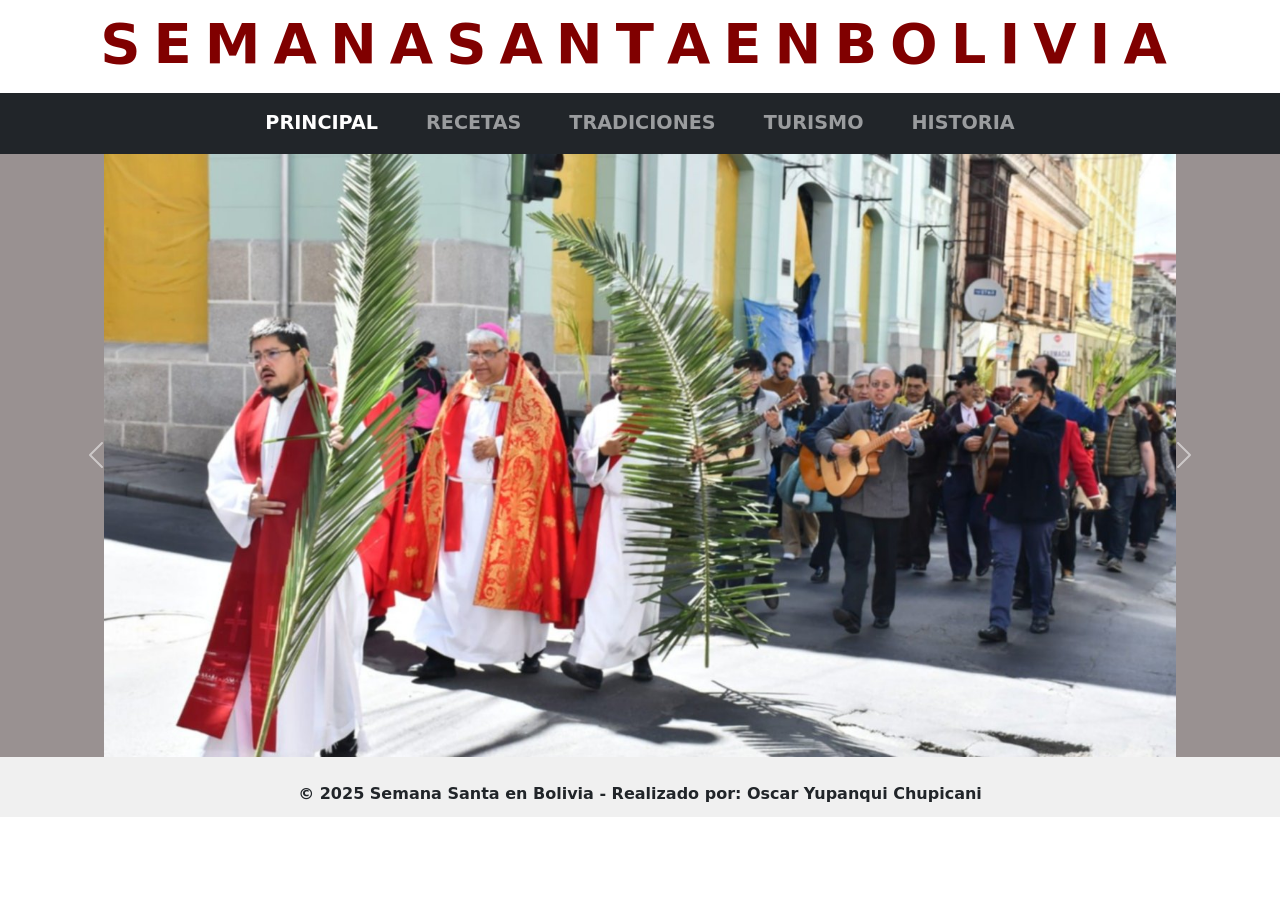
<file: index.html>
<!DOCTYPE html>
<html lang="es">
<head>
  <meta charset="UTF-8" />
  <meta name="viewport" content="width=device-width, initial-scale=1" />
  <title>Semana Santa en Bolivia</title>
  <!-- Bootstrap CSS -->
  <link rel="stylesheet" href="css/bootstrap.min.css" />
  <link rel="stylesheet" href="estilos/estilos.css">
  <!-- Estilos personalizados -->
</head>
<body>
  <!-- Título animado -->
  <div class="container">
    <h1 class="animated-title" id="titulo"></h1>
  </div>

  <nav class="navbar navbar-expand-md navbar-dark bg-dark mt-3">
    <div class="container-fluid justify-content-center">
      <ul class="navbar-nav">
        <li class="nav-item">
          <a class="nav-link active mx-3" href="index.html">PRINCIPAL</a>
        </li>
        <li class="nav-item">
          <a class="nav-link mx-3" href="pag/recetas.html">RECETAS</a>
        </li>
        <li class="nav-item">
          <a class="nav-link mx-3" href="pag/tradiciones.html">TRADICIONES</a>
        </li>
        <li class="nav-item">
          <a class="nav-link mx-3" href="pag/turismo.html">TURISMO</a>
        </li>
        <li class="nav-item">
          <a class="nav-link mx-3" href="pag/historia.html">HISTORIA</a>
        </li>
      </ul>
    </div>
  </nav>

  
  <!-- Carrusel de imágenes -->
  <div id="carouselSemanaSanta" class="carousel slide" data-bs-ride="carousel">
    <div class="carousel-inner">

      <div class="carousel-item active">
        <img src="img/img1.jpg" class="d-block w-100" alt="Imagen 1">
        <div class="carousel-caption d-none d-md-block">
          <h5 class="marca-de-agua"></h5>
        </div>
      </div>

      <div class="carousel-item">
        <img src="img/img2.jpg" class="d-block w-100" alt="Imagen 2">
        <div class="carousel-caption d-none d-md-block">
          <h5 class="marca-de-agua"></h5>
        </div>
      </div>

      <div class="carousel-item">
        <img src="img/img3.PNG" class="d-block w-100" alt="Imagen 3">
        <div class="carousel-caption d-none d-md-block">
          <h5 class="marca-de-agua"></h5>
        </div>
      </div>

      <div class="carousel-item">
        <img src="img/img4.png" class="d-block w-100" alt="Imagen 3">
        <div class="carousel-caption d-none d-md-block">
          <h5 class="marca-de-agua"></h5>
        </div>
      </div>

      <div class="carousel-item">
        <img src="img/img5.jpg" class="d-block w-100" alt="Imagen 3">
        <div class="carousel-caption d-none d-md-block">
          <h5 class="marca-de-agua"></h5>
        </div>
      </div>

      <div class="carousel-item">
        <img src="img/img6.jpg" class="d-block w-100" alt="Imagen 3">
        <div class="carousel-caption d-none d-md-block">
          <h5 class="marca-de-agua"></h5>
        </div>
      </div>

    </div>

    <button class="carousel-control-prev" type="button" data-bs-target="#carouselSemanaSanta" data-bs-slide="prev">
      <span class="carousel-control-prev-icon"></span>
    </button>
    <button class="carousel-control-next" type="button" data-bs-target="#carouselSemanaSanta" data-bs-slide="next">
      <span class="carousel-control-next-icon"></span>
    </button>
  </div>

  <!-- Pie de página -->
  <footer>
    © 2025 Semana Santa en Bolivia - Realizado por: Oscar Yupanqui Chupicani
  </footer>

  <!-- Bootstrap JS -->
  <script src="js/bootstrap.bundle.min.js"></script>

  <!-- Animación del título -->
  <script>
    const texto = "SEMANA SANTA EN BOLIVIA";
    const contenedor = document.getElementById("titulo");
  
    texto.split("").forEach((letra, index) => {
      const span = document.createElement("span");
      span.textContent = letra;
      span.style.animation = "fadeIn 0.5s forwards";
      span.style.animationDelay = `${index * 0.1}s`;
      contenedor.appendChild(span);
    });
  </script>
</body>
</html>
</file>
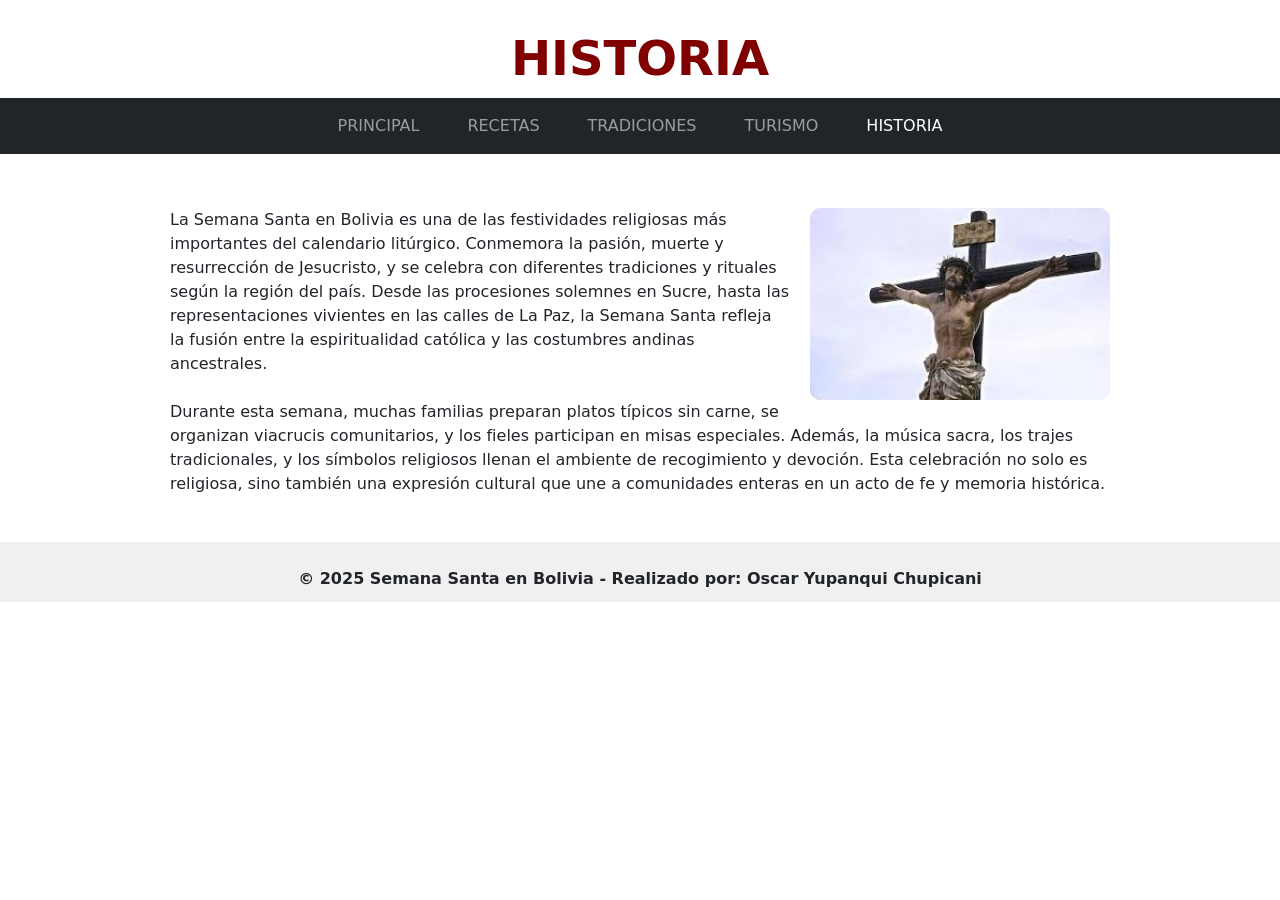
<file: pag/historia.html>
<!DOCTYPE html>
<html lang="es">
<head>
  <meta charset="UTF-8">
  <meta name="viewport" content="width=device-width, initial-scale=1.0">
  <title>HISTORIA</title>
  <link href="../css/bootstrap.min.css" rel="stylesheet">
  <script src="../js/bootstrap.bundle.min.js"></script>
  <link rel="stylesheet" href="../estilos/historia.css">

  <style>
    
    
   
  </style>
</head>
<body>

   <!-- Título -->
   <h1 class="titulo-recetas">HISTORIA</h1>

   <!-- Navegador -->
   <nav class="navbar navbar-expand-md navbar-dark bg-dark mb-4">
     <div class="container-fluid justify-content-center">
       <ul class="navbar-nav">
         <li class="nav-item">
             <a class="nav-link mx-3" href="../index.html">PRINCIPAL</a>
         </li>
         <li class="nav-item">
           <a class="nav-link  mx-3" href="../pag/recetas.html">RECETAS</a>
         </li>
         <li class="nav-item">
           <a class="nav-link mx-3" href="../pag/tradiciones.html">TRADICIONES</a>
         </li>
         <li class="nav-item">
           <a class="nav-link mx-3" href="../pag/turismo.html">TURISMO</a>
         </li>
         <li class="nav-item">
           <a class="nav-link active mx-3" href="../pag/historia.html">HISTORIA</a>
         </li>
       </ul>
     </div>
   </nav>

  <div class="historia-contenido">
    <img src="../img/cristo.jpeg" alt="Imagen Historia" class="historia-img">
    <p>
      La Semana Santa en Bolivia es una de las festividades religiosas más importantes del calendario litúrgico. Conmemora la pasión, muerte y resurrección de Jesucristo, y se celebra con diferentes tradiciones y rituales según la región del país. Desde las procesiones solemnes en Sucre, hasta las representaciones vivientes en las calles de La Paz, la Semana Santa refleja la fusión entre la espiritualidad católica y las costumbres andinas ancestrales. <br><br>
      Durante esta semana, muchas familias preparan platos típicos sin carne, se organizan viacrucis comunitarios, y los fieles participan en misas especiales. Además, la música sacra, los trajes tradicionales, y los símbolos religiosos llenan el ambiente de recogimiento y devoción. Esta celebración no solo es religiosa, sino también una expresión cultural que une a comunidades enteras en un acto de fe y memoria histórica.
    </p>
  </div>

   <!-- Pie de página -->
   <footer>
    © 2025 Semana Santa en Bolivia - Realizado por: Oscar Yupanqui Chupicani
  </footer>

  
</body>
</html>
</file>
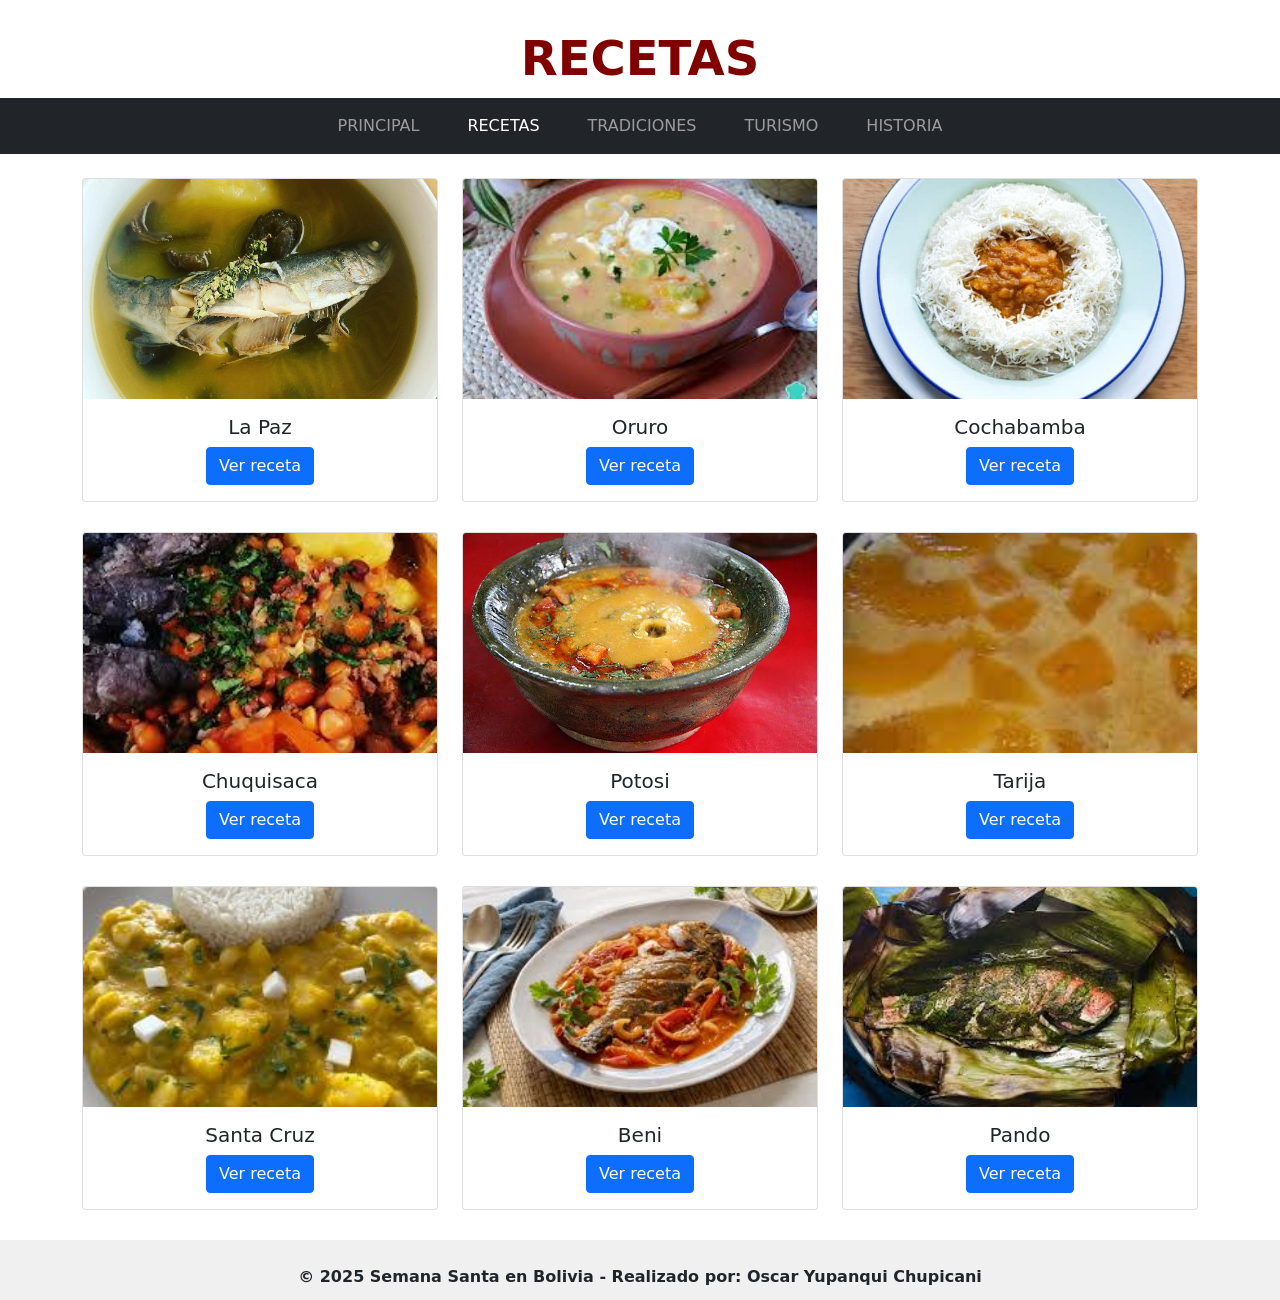
<file: pag/recetas.html>
<!DOCTYPE html>
<html lang="es">
<head>
  <meta charset="UTF-8">
  <meta name="viewport" content="width=device-width, initial-scale=1">
  <title>RECETAS</title>
  <link href="../css/bootstrap.min.css" rel="stylesheet">
  <script src="../js/bootstrap.bundle.min.js"></script>
  <link rel="stylesheet" href="../estilos/receta.css">

</head>
<body>

  <!-- Título -->
  <h1 class="titulo-recetas">RECETAS</h1>

  <!-- Navegador -->
  <nav class="navbar navbar-expand-md navbar-dark bg-dark mb-4">
    <div class="container-fluid justify-content-center">
      <ul class="navbar-nav">
        <li class="nav-item">
            <a class="nav-link mx-3" href="../index.html">PRINCIPAL</a>
        </li>
        <li class="nav-item">
          <a class="nav-link active mx-3" href="../pag/recetas.html">RECETAS</a>
        </li>
        <li class="nav-item">
          <a class="nav-link mx-3" href="../pag/tradiciones.html">TRADICIONES</a>
        </li>
        <li class="nav-item">
          <a class="nav-link mx-3" href="../pag/turismo.html">TURISMO</a>
        </li>
        <li class="nav-item">
          <a class="nav-link mx-3" href="../pag/historia.html">HISTORIA</a>
        </li>
      </ul>
    </div>
  </nav>

  <!-- Cards -->
  <div class="container">
    <div class="row">
      <!-- Card 1 -->
      <div class="col-md-4">
        <div class="card">
          <img src="../img/rec1.jpg" class="card-img-top" alt="Receta 1">
          <div class="card-body text-center">
            <h5 class="card-title">La Paz</h5>
            <button class="btn btn-primary" data-bs-toggle="modal" data-bs-target="#modal1">Ver receta</button>
          </div>
        </div>
      </div>

      <!-- Card 2 -->
      <div class="col-md-4">
        <div class="card">
          <img src="../img/chupe de quinua.jpg" class="card-img-top" alt="Receta 2">
          <div class="card-body text-center">
            <h5 class="card-title">Oruro</h5>
            <button class="btn btn-primary" data-bs-toggle="modal" data-bs-target="#modal2">Ver receta</button>
          </div>
        </div>
      </div>

      <!-- Card 3 -->
      <div class="col-md-4">
        <div class="card">
          <img src="../img/pesque de quinua.jpg" class="card-img-top" alt="Receta 3">
          <div class="card-body text-center">
            <h5 class="card-title">Cochabamba</h5>
            <button class="btn btn-primary" data-bs-toggle="modal" data-bs-target="#modal3">Ver receta</button>
          </div>
        </div>
      </div>

      <!-- Card 4 -->
      <div class="col-md-4">
        <div class="card">
          <img src="../img/aji de arverja.jpg" class="card-img-top" alt="Receta 3">
          <div class="card-body text-center">
            <h5 class="card-title">Chuquisaca</h5>
            <button class="btn btn-primary" data-bs-toggle="modal" data-bs-target="#modal4">Ver receta</button>
          </div>
        </div>
      </div>

      <!-- Card 5 -->
      <div class="col-md-4">
        <div class="card">
          <img src="../img/calapurka con trucha.jpg" class="card-img-top" alt="Receta 3">
          <div class="card-body text-center">
            <h5 class="card-title">Potosi</h5>
            <button class="btn btn-primary" data-bs-toggle="modal" data-bs-target="#modal5">Ver receta</button>
          </div>
        </div>
      </div>

      <!-- Card 6 -->
      <div class="col-md-4">
        <div class="card">
          <img src="../img/acnhi de durznos.jpg" class="card-img-top" alt="Receta 3">
          <div class="card-body text-center">
            <h5 class="card-title">Tarija</h5>
            <button class="btn btn-primary" data-bs-toggle="modal" data-bs-target="#modal6">Ver receta</button>
          </div>
        </div>
      </div>

      <!-- Card 7 -->
      <div class="col-md-4">
        <div class="card">
          <img src="../img/locro de zapallo.jpg" class="card-img-top" alt="Receta 3">
          <div class="card-body text-center">
            <h5 class="card-title">Santa Cruz</h5>
            <button class="btn btn-primary" data-bs-toggle="modal" data-bs-target="#modal7">Ver receta</button>
          </div>
        </div>
      </div>

      <!-- Card 8 -->
      <div class="col-md-4">
        <div class="card">
          <img src="../img/sudado de pescado.jpg" class="card-img-top" alt="Receta 3">
          <div class="card-body text-center">
            <h5 class="card-title">Beni</h5>
            <button class="btn btn-primary" data-bs-toggle="modal" data-bs-target="#modal8">Ver receta</button>
          </div>
        </div>
      </div>

      <!-- Card 9 -->
      <div class="col-md-4">
        <div class="card">
          <img src="../img/pescado al horno.jpg" class="card-img-top" alt="Receta 3">
          <div class="card-body text-center">
            <h5 class="card-title">Pando</h5>
            <button class="btn btn-primary" data-bs-toggle="modal" data-bs-target="#modal9">Ver receta</button>
          </div>
        </div>
      </div>

      

      <!-- Agrega 6 cards más repitiendo el mismo patrón (cambia el número) -->
    </div>
  </div>

  <!-- Modales -->
  <!-- Modal 1 -->
  <div class="modal fade" id="modal1" tabindex="-1" aria-labelledby="modal1Label" aria-hidden="true">
    <div class="modal-dialog modal-lg modal-dialog-centered">
      <div class="modal-content">
        <div class="modal-header">
          <h5 class="modal-title" id="modal1Label">La Paz – Wallake de pescado</h5>
          <button type="button" class="btn-close" data-bs-dismiss="modal"></button>
        </div>
        <div class="modal-body">
          <img src="../img/rec1.jpg" class="modal-img" alt="Receta 1">
          <p>Plato típico del altiplano paceño Ingredientes: Pescado (generalmente ispi o carachi del lago Titicaca), chuño, cebolla, ajo, ají amarillo. Preparación: Se hierve el pescado con las verduras y el chuño en un caldo sencillo, sazonado con ají amarillo. Es muy común el Viernes Santo.</p>
        </div>
      </div>
    </div>
  </div>

  <!-- Modal 2 -->
  <div class="modal fade" id="modal2" tabindex="-1" aria-labelledby="modal2Label" aria-hidden="true">
    <div class="modal-dialog modal-lg modal-dialog-centered">
      <div class="modal-content">
        <div class="modal-header">
          <h5 class="modal-title" id="modal2Label">Oruro – Chupe de quinua</h5>
          <button type="button" class="btn-close" data-bs-dismiss="modal"></button>
        </div>
        <div class="modal-body">
          <img src="../img/chupe de quinua.jpg" class="modal-img" alt="Receta 2">
          <p>Ingredientes: Quinua, papa, arvejas, zanahoria, leche o queso. Preparación: Se cocina todo en un caldo espeso. La quinua es protagonista por su valor ancestral y nutricional.</p>
        </div>
      </div>
    </div>
  </div>

  <!-- Modal 3 -->
  <div class="modal fade" id="modal3" tabindex="-1" aria-labelledby="modal3Label" aria-hidden="true">
    <div class="modal-dialog modal-lg modal-dialog-centered">
      <div class="modal-content">
        <div class="modal-header">
          <h5 class="modal-title" id="modal3Label">Cochabamba – P’esque de quinua con pescado</h5>
          <button type="button" class="btn-close" data-bs-dismiss="modal"></button>
        </div>
        <div class="modal-body">
          <img src="../img/pesque de quinua.jpg" class="modal-img" alt="Receta 3">
          <p>Ingredientes: Quinua, queso, leche, pescado frito (generalmente trucha o surubí). Preparación: La quinua se cocina con leche y se sirve acompañada de pescado frito y papa cocida.</p>
        </div>
      </div>
    </div>
  </div>

  <!-- Modal 4 -->
  <div class="modal fade" id="modal4" tabindex="-1" aria-labelledby="modal3Label" aria-hidden="true">
    <div class="modal-dialog modal-lg modal-dialog-centered">
      <div class="modal-content">
        <div class="modal-header">
          <h5 class="modal-title" id="modal3Label">Chuquisaca (Sucre) – Ají de arvejas</h5>
          <button type="button" class="btn-close" data-bs-dismiss="modal"></button>
        </div>
        <div class="modal-body">
          <img src="../img/aji de arverja.jpg" class="modal-img" alt="Receta 3">
          <p>Ingredientes: Arvejas partidas, papa, cebolla, ají colorado molido, queso. Preparación: Se hace un guiso espeso y picante con arvejas, servido con arroz o papa.</p>
        </div>
      </div>
    </div>
  </div>

  <!-- Modal 5 -->
  <div class="modal fade" id="modal5" tabindex="-1" aria-labelledby="modal3Label" aria-hidden="true">
    <div class="modal-dialog modal-lg modal-dialog-centered">
      <div class="modal-content">
        <div class="modal-header">
          <h5 class="modal-title" id="modal3Label">Potosí – Calapurka con trucha</h5>
          <button type="button" class="btn-close" data-bs-dismiss="modal"></button>
        </div>
        <div class="modal-body">
          <img src="../img/calapurka con trucha.jpg" class="modal-img" alt="Receta 3">
          <p>Ingredientes: Harina, chuño, ají colorado, piedra caliente (opcional), pescado. Preparación: Es una sopa espesa que en Semana Santa se adapta con pescado, usando la tradicional piedra caliente para servir.</p>
        </div>
      </div>
    </div>
  </div>

  <!-- Modal 6 -->
  <div class="modal fade" id="modal6" tabindex="-1" aria-labelledby="modal3Label" aria-hidden="true">
    <div class="modal-dialog modal-lg modal-dialog-centered">
      <div class="modal-content">
        <div class="modal-header">
          <h5 class="modal-title" id="modal3Label">Tarija – Anchi de maíz con duraznos</h5>
          <button type="button" class="btn-close" data-bs-dismiss="modal"></button>
        </div>
        <div class="modal-body">
          <img src="../img/acnhi de durznos.jpg" class="modal-img" alt="Receta 3">
          <p>Postre tradicional Ingredientes: Harina de maíz, azúcar, duraznos secos, canela. Preparación: Se cocina todo a fuego lento hasta obtener una especie de mazamorra dulce. Ideal para el Jueves o Viernes Santo.</p>
        </div>
      </div>
    </div>
  </div>

  <!-- Modal 7 -->
  <div class="modal fade" id="modal7" tabindex="-1" aria-labelledby="modal3Label" aria-hidden="true">
    <div class="modal-dialog modal-lg modal-dialog-centered">
      <div class="modal-content">
        <div class="modal-header">
          <h5 class="modal-title" id="modal3Label">Santa Cruz – Locro de zapallo</h5>
          <button type="button" class="btn-close" data-bs-dismiss="modal"></button>
        </div>
        <div class="modal-body">
          <img src="../img/locro de zapallo.jpg" class="modal-img" alt="Receta 3">
          <p>Ingredientes: Zapallo, arroz, queso, leche, cebolla. Preparación: Es una sopa cremosa de zapallo con arroz y queso. Se acompaña con plátano frito o yuca.</p>
        </div>
      </div>
    </div>
  </div>

  <!-- Modal 8 -->
  <div class="modal fade" id="modal8" tabindex="-1" aria-labelledby="modal3Label" aria-hidden="true">
    <div class="modal-dialog modal-lg modal-dialog-centered">
      <div class="modal-content">
        <div class="modal-header">
          <h5 class="modal-title" id="modal3Label">Beni – Sudado de pescado</h5>
          <button type="button" class="btn-close" data-bs-dismiss="modal"></button>
        </div>
        <div class="modal-body">
          <img src="../img/sudado de pescado.jpg" class="modal-img" alt="Receta 3">
          <p>Ingredientes: Pescado de río (pacu, surubí, tambaquí), tomate, cebolla, locoto, yuca. Preparación: Se cocina el pescado en su propio jugo con verduras. Se sirve con yuca cocida.</p>
        </div>
      </div>
    </div>
  </div>

  <!-- Modal 9 -->
  <div class="modal fade" id="modal9" tabindex="-1" aria-labelledby="modal3Label" aria-hidden="true">
    <div class="modal-dialog modal-lg modal-dialog-centered">
      <div class="modal-content">
        <div class="modal-header">
          <h5 class="modal-title" id="modal3Label">Pando – Pescado al horno con plátano</h5>
          <button type="button" class="btn-close" data-bs-dismiss="modal"></button>
        </div>
        <div class="modal-body">
          <img src="../img/pescado al horno.jpg" class="modal-img" alt="Receta 3">
          <p>Ingredientes: Pescado amazónico, limón, ajo, sal, plátano maduro. Preparación: El pescado se marina y se hornea, acompañado de plátano asado o frito. Muy típico en zonas ribereñas.</p>
        </div>
      </div>
    </div>
  </div>

   <!-- Pie de página -->
   <footer>
    © 2025 Semana Santa en Bolivia - Realizado por: Oscar Yupanqui Chupicani
  </footer>


  

</body>
</html>
</file>
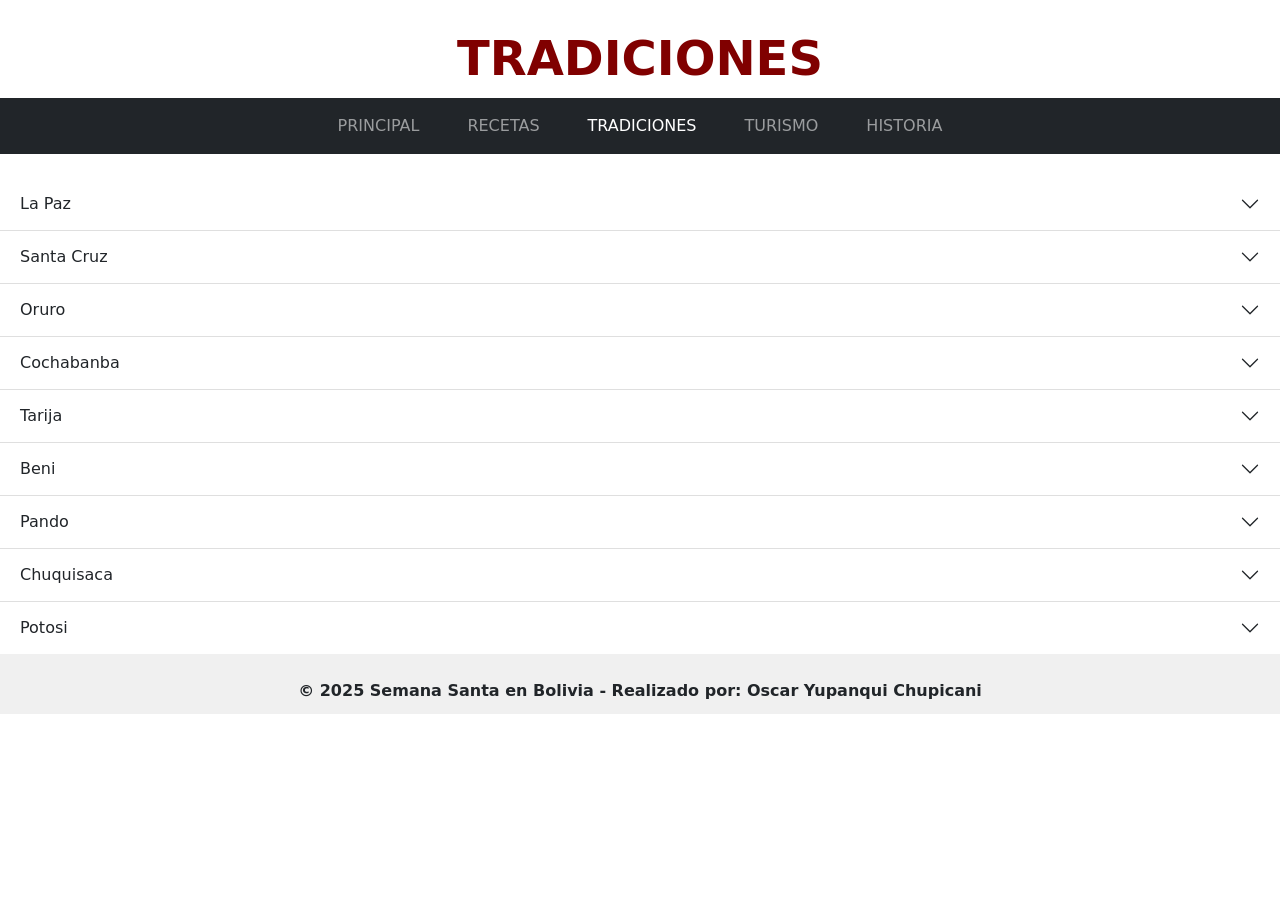
<file: pag/tradiciones.html>
<!DOCTYPE html>
<html lang="es">
<head>
  <meta charset="UTF-8">
  <meta name="viewport" content="width=device-width, initial-scale=1.0">
  <link rel="stylesheet" href="../css/bootstrap.min.css">
  <link rel="stylesheet" href="../estilos/estilo.css">
  <script src="../js/bootstrap.bundle.min.js"></script>
  <title>SemanaSanta</title>
</head>
<body>
   <!-- Título -->
   <h1 class="titulo-recetas">TRADICIONES</h1>

   <!-- Navegador -->
   <nav class="navbar navbar-expand-md navbar-dark bg-dark mb-4">
     <div class="container-fluid justify-content-center">
       <ul class="navbar-nav">
         <li class="nav-item">
             <a class="nav-link mx-3" href="../index.html">PRINCIPAL</a>
         </li>
         <li class="nav-item">
           <a class="nav-link  mx-3" href="../pag/recetas.html">RECETAS</a>
         </li>
         <li class="nav-item">
           <a class="nav-link active mx-3" href="../pag/tradiciones.html">TRADICIONES</a>
         </li>
         <li class="nav-item">
           <a class="nav-link mx-3" href="../pag/turismo.html">TURISMO</a>
         </li>
         <li class="nav-item">
           <a class="nav-link mx-3" href="../pag/historia.html">HISTORIA</a>
         </li>
       </ul>
     </div>
   </nav>

    <div cont2>
        <!--acordeon-->
        <div class="accordion accordion-flush" id="accordionFlushExample">
            <div class="accordion-item">
            <h2 class="accordion-header" id="flush-headingOne">
                <button class="accordion-button collapsed" type="button" data-bs-toggle="collapse" data-bs-target="#flush-collapseOne" aria-expanded="false" aria-controls="flush-collapseOne">
                La Paz
                </button>
            </h2>
            <div id="flush-collapseOne" class="accordion-collapse collapse" aria-labelledby="flush-headingOne" data-bs-parent="#accordionFlushExample">
                <div class="accordion-body">Durante la Semana Santa en La Paz, se viven intensas expresiones de fe católica combinadas con elementos culturales andinos. Destacan las procesiones, el Vía Crucis viviente, y la visita a los 7 templos. El Viernes Santo se guarda silencio y muchos fieles practican ayuno o abstinencia de carne. En cuanto a la gastronomía, se preparan los tradicionales 12 platos sin carne, con recetas como queso humacha y sopa de camarones. También es común ver ramos bendecidos elaborados con plantas locales como el romero y la ruda.</div>
            </div>
            </div>
            <div class="accordion-item">
            <h2 class="accordion-header" id="flush-headingTwo">
                <button class="accordion-button collapsed" type="button" data-bs-toggle="collapse" data-bs-target="#flush-collapseTwo" aria-expanded="false" aria-controls="flush-collapseTwo">
                Santa Cruz
                </button>
            </h2>
            <div id="flush-collapseTwo" class="accordion-collapse collapse" aria-labelledby="flush-headingTwo" data-bs-parent="#accordionFlushExample">
                <div class="accordion-body">En Santa Cruz, la Semana Santa combina el fervor católico con un fuerte sentido de comunidad. Se celebran procesiones solemnes, como el Vía Crucis y la tradicional Procesión del Santo Sepulcro. El Viernes Santo es un día de reflexión, con iglesias llenas y calles en silencio. Las familias preparan los 12 platos tradicionales sin carne, con sabores típicos de la región como el majadito, locro de queso y arroz con leche. En zonas rurales, algunas costumbres mezclan creencias católicas con raíces indígenas, y se mantienen ritos de respeto a la tierra.</div>
            </div>
            </div>
            <div class="accordion-item">
            <h2 class="accordion-header" id="flush-headingThree">
                <button class="accordion-button collapsed" type="button" data-bs-toggle="collapse" data-bs-target="#flush-collapseThree" aria-expanded="false" aria-controls="flush-collapseThree">
                Oruro
                </button>
            </h2>
            <div id="flush-collapseThree" class="accordion-collapse collapse" aria-labelledby="flush-headingThree" data-bs-parent="#accordionFlushExample">
                <div class="accordion-body">En Oruro, la Semana Santa se vive con profunda religiosidad, destacándose por sus procesiones solemnes y un ambiente de recogimiento. Las parroquias organizan el Vía Crucis, especialmente el Viernes Santo, con alta participación de fieles. También es tradicional la visita a los 7 templos el Jueves Santo. Las familias orureñas preparan los típicos 12 platos sin carne, incluyendo el ají de arvejas, queso humacha y arroz con leche. En algunas comunidades, se combinan prácticas católicas con rituales andinos de agradecimiento a la Pachamama, reflejando el sincretismo religioso de la región.</div>
            </div>
            </div>
            <div class="accordion-item">
                <h2 class="accordion-header" id="flush-headingFour">
                    <button class="accordion-button collapsed" type="button" data-bs-toggle="collapse" data-bs-target="#flush-collapseFour" aria-expanded="false" aria-controls="flush-collapseFour">
                    Cochabanba
                    </button>
                </h2>
                <div id="flush-collapseFour" class="accordion-collapse collapse" aria-labelledby="flush-headingFour" data-bs-parent="#accordionFlushExample">
                    <div class="accordion-body">La Semana Santa en Cochabamba es muy devota. Se destacan las procesiones, como la del Santo Sepulcro. Las familias preparan los 12 platos tradicionales sin carne, incluyendo el choclo con queso, ají de papalisa, y sopa de camarones. La visita a iglesias y la meditación en familia son comunes.</div>
                </div>
                </div>
                <div class="accordion-item">
                    <h2 class="accordion-header" id="flush-headingFive">
                        <button class="accordion-button collapsed" type="button" data-bs-toggle="collapse" data-bs-target="#flush-collapseFive" aria-expanded="false" aria-controls="flush-collapseFive">
                        Tarija
                        </button>
                    </h2>
                    <div id="flush-collapseFive" class="accordion-collapse collapse" aria-labelledby="flush-headingFive" data-bs-parent="#accordionFlushExample">
                        <div class="accordion-body">En Tarija, la Semana Santa tiene un aire muy tradicional y familiar. Hay procesiones muy organizadas, música sacra y encuentros religiosos comunitarios. La gastronomía incluye el arroz con leche, empanadas blanqueadas, y tamales dulces. En el área rural, se mezclan ritos católicos con costumbres campesinas.</div>
                    </div>
                    </div>
                    <div class="accordion-item">
                        <h2 class="accordion-header" id="flush-headingSix">
                            <button class="accordion-button collapsed" type="button" data-bs-toggle="collapse" data-bs-target="#flush-collapseSix" aria-expanded="false" aria-controls="flush-collapseSix">
                            Beni
                            </button>
                        </h2>
                        <div id="flush-collapseSix" class="accordion-collapse collapse" aria-labelledby="flush-headingSix" data-bs-parent="#accordionFlushExample">
                            <div class="accordion-body">En Beni, la Semana Santa refleja la fusión entre fe católica y culturas indígenas y amazónicas. Se celebran procesiones fluviales en algunas zonas, y se realizan actividades religiosas con danzas y cantos locales. También se preparan platos típicos sin carne, usando pescado y yuca.</div>
                        </div>
                        </div>
                        <div class="accordion-item">
                            <h2 class="accordion-header" id="flush-headingSeven">
                                <button class="accordion-button collapsed" type="button" data-bs-toggle="collapse" data-bs-target="#flush-collapseSeven" aria-expanded="false" aria-controls="flush-collapseSeven">
                                Pando
                                </button>
                            </h2>
                            <div id="flush-collapseSeven" class="accordion-collapse collapse" aria-labelledby="flush-headingSeven" data-bs-parent="#accordionFlushExample">
                                <div class="accordion-body">La Semana Santa en Pando es más sencilla, pero muy sentida. Se enfoca en las misas, el Vía Crucis y encuentros familiares. Por su ubicación amazónica, los platos tradicionales incluyen pescado, plátano, y yuca, adaptando la costumbre de los 12 platos a los ingredientes locales.</div>
                            </div>
                            </div>
                            <div class="accordion-item">
                                <h2 class="accordion-header" id="flush-headingEight">
                                    <button class="accordion-button collapsed" type="button" data-bs-toggle="collapse" data-bs-target="#flush-collapseEight" aria-expanded="false" aria-controls="flush-collapseEight">
                                    Chuquisaca
                                    </button>
                                </h2>
                                <div id="flush-collapseEight" class="accordion-collapse collapse" aria-labelledby="flush-headingEight" data-bs-parent="#accordionFlushExample">
                                    <div class="accordion-body">En Sucre, capital histórica y muy religiosa, se viven procesiones solemnes como la del Santo Sepulcro y el Vía Crucis en el Calvario. Las iglesias se llenan de fieles durante toda la semana. Se preparan los 12 platos tradicionales con mucha dedicación, manteniendo recetas típicas como el queso humacha, sopa de trigo y rosquetes.</div>
                                </div>
                                </div>
                                <div class="accordion-item">
                                    <h2 class="accordion-header" id="flush-headingNine">
                                        <button class="accordion-button collapsed" type="button" data-bs-toggle="collapse" data-bs-target="#flush-collapseNine" aria-expanded="false" aria-controls="flush-collapseNine">
                                        Potosi
                                        </button>
                                    </h2>
                                    <div id="flush-collapseNine" class="accordion-collapse collapse" aria-labelledby="flush-headingNine" data-bs-parent="#accordionFlushExample">
                                        <div class="accordion-body">En Potosí, la Semana Santa es austera pero profundamente espiritual. Destacan el silencio del Viernes Santo, las procesiones en calles empedradas y la visita a templos históricos. La comida incluye platos andinos sin carne como el ají de arvejas, papas con queso, y mote con huevo. También hay rezos en quechua y aymara en algunas comunidades.</div>
                                    </div>
                                    </div>
        </div>
        <!--acordeon-->
    <!-- Pie de página -->
   <footer>
    © 2025 Semana Santa en Bolivia - Realizado por: Oscar Yupanqui Chupicani
  </footer>
  </div>
</body>
</html>
</file>
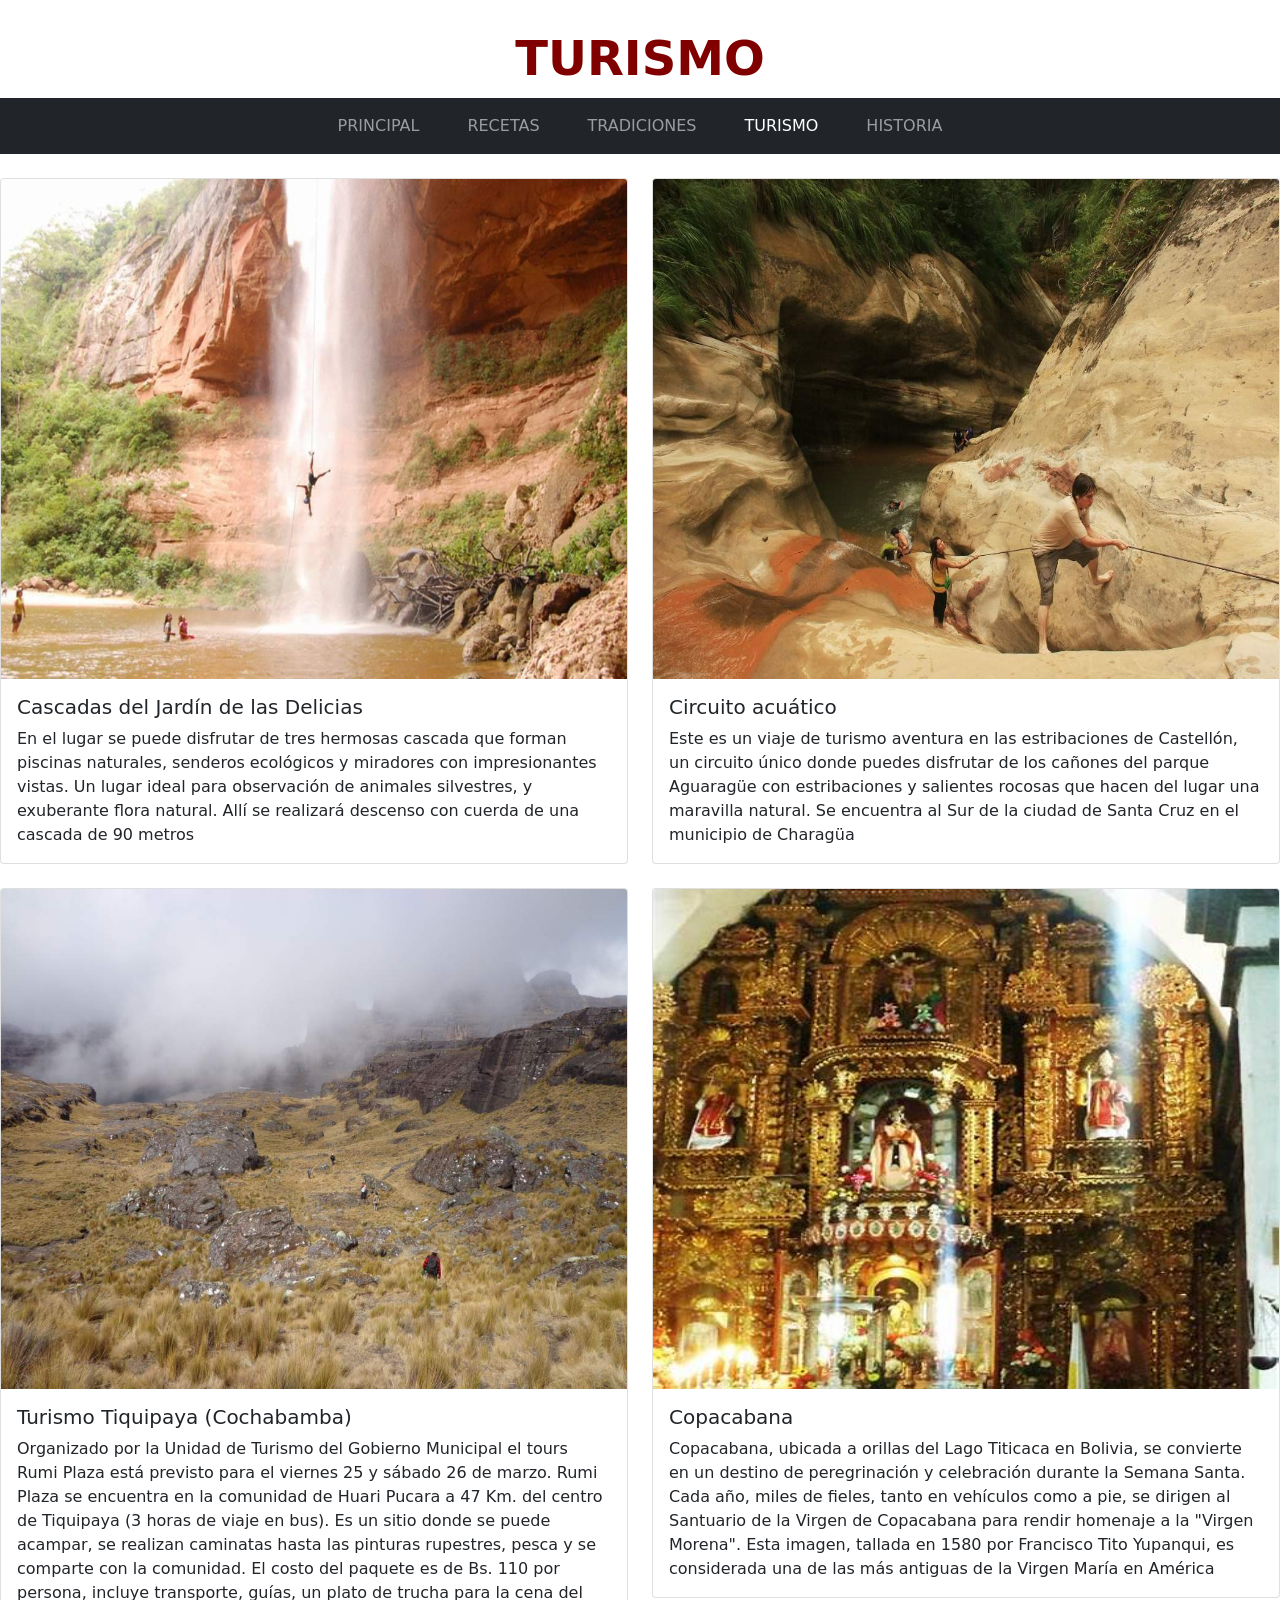
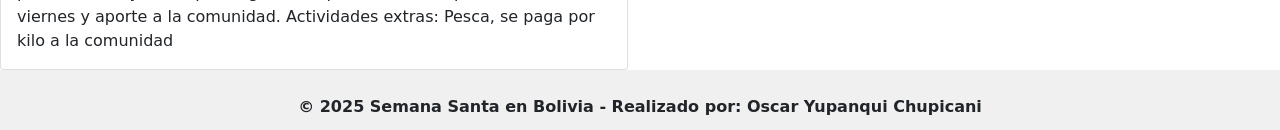
<file: pag/turismo.html>
<!DOCTYPE html>
<html lang="en">
<head>
  <meta charset="UTF-8">
  <meta name="viewport" content="width=device-width, initial-scale=1.0">
  <link rel="stylesheet" href="../css/bootstrap.min.css">
  <link rel="stylesheet" href="../estilos/estilo.css">
  <script src="../js/bootstrap.bundle.min.js"></script>
  <title>SemanaSanta</title>
</head>
<body>
  <!-- Título -->
  <h1 class="titulo-recetas">TURISMO</h1>

  <!-- Navegador -->
  <nav class="navbar navbar-expand-md navbar-dark bg-dark mb-4">
    <div class="container-fluid justify-content-center">
      <ul class="navbar-nav">
        <li class="nav-item">
            <a class="nav-link mx-3" href="../index.html">PRINCIPAL</a>
        </li>
        <li class="nav-item">
          <a class="nav-link  mx-3" href="../pag/recetas.html">RECETAS</a>
        </li>
        <li class="nav-item">
          <a class="nav-link  mx-3" href="../pag/tradiciones.html">TRADICIONES</a>
        </li>
        <li class="nav-item">
          <a class="nav-link active mx-3" href="../pag/turismo.html">TURISMO</a>
        </li>
        <li class="nav-item">
          <a class="nav-link mx-3" href="../pag/historia.html">HISTORIA</a>
        </li>
      </ul>
    </div>
  </nav>

    <div cont2>
        <!--turismo-->
        <div class="row row-cols-1 row-cols-md-2 g-4">
            <div class="col">
              <div class="card">
                <img src="../img/tur1.jpg" class="card-img-top" alt="...">
                <div class="card-body">
                  <h5 class="card-title">Cascadas del Jardín de las Delicias </h5>
                <p class="card-text">
                    En el lugar se puede disfrutar de tres hermosas cascada que forman piscinas naturales, senderos ecológicos y miradores con impresionantes vistas. Un lugar ideal para observación de animales silvestres, y exuberante flora natural. Allí se realizará descenso con cuerda de una cascada de 90 metros
                </p>
                </div>
              </div>
            </div>
            <div class="col">
              <div class="card">
                <img src="../img/tur2.jpg" class="card-img-top" alt="...">
                <div class="card-body">
                  <h5 class="card-title">Circuito acuático</h5>
                  <p class="card-text">
                    Este es un viaje de turismo aventura en las estribaciones de Castellón, un circuito único donde puedes disfrutar de los cañones del parque Aguaragüe con estribaciones y salientes rocosas que hacen del lugar una maravilla natural. Se encuentra al Sur de la ciudad de Santa Cruz en el municipio de Charagüa
                    </p>
                </div>
              </div>
            </div>
            <div class="col">
              <div class="card">
                <img src="../img/tur3.jpg" class="card-img-top" alt="...">
                <div class="card-body">
                  <h5 class="card-title">Turismo Tiquipaya (Cochabamba)</h5>
                  <p class="card-text">
                    Organizado por la Unidad de Turismo del Gobierno Municipal el tours Rumi Plaza está previsto para el viernes 25 y sábado 26 de marzo.
Rumi Plaza se encuentra en la comunidad de Huari Pucara a 47 Km. del centro de Tiquipaya (3 horas de viaje en bus). Es un sitio donde se puede acampar, se realizan caminatas hasta las pinturas rupestres, pesca y se comparte con la comunidad. El costo del paquete es de Bs. 110  por persona, incluye transporte, guías, un plato de trucha para la cena del viernes y aporte a la comunidad. Actividades extras: Pesca, se paga por kilo a la comunidad
                    </p>
                </div>
              </div>
            </div>
            <div class="col">
              <div class="card">
                <img src="../img/tur4.jpg" class="card-img-top" alt="...">
                <div class="card-body">
                  <h5 class="card-title">Copacabana </h5>
                  <p class="card-text">
                    Copacabana, ubicada a orillas del Lago Titicaca en Bolivia, se convierte en un destino de peregrinación y celebración durante la Semana Santa. Cada año, miles de fieles, tanto en vehículos como a pie, se dirigen al Santuario de la Virgen de Copacabana para rendir homenaje a la "Virgen Morena". Esta imagen, tallada en 1580 por Francisco Tito Yupanqui, es considerada una de las más antiguas de la Virgen María en América
                    </p>
                </div>
              </div>
            </div>
          </div>
        <!--turismo-->
    </div>
    <!-- Pie de página -->
   <footer>
    © 2025 Semana Santa en Bolivia - Realizado por: Oscar Yupanqui Chupicani
  </footer>
  </div>
</body>
</html>
</file>
<file: estilos/estilos.css>
html, body {
    height: 100%;
    margin: 0;
    padding: 0;
    overflow-x: hidden;
  }

  .animated-title {
      font-size: 3.5rem;
      font-weight: bold;
      color: #800000;
      text-align: center;
      width: 100%;
      margin: 10px 0;
      letter-spacing: 13px;  /* Espacio entre letras */
      word-spacing: 20px;   /* Espacio entre palabras */
}

  .animated-title span {
    opacity: 0;
    display: inline-block;
    animation: fadeIn 0.5s forwards;
  }

  @keyframes fadeIn {
    to {
      opacity: 1;
      transform: translateY(0);
    }
    from {
      opacity: 0;
      transform: translateY(-20px);
    }
  }

  .carousel-item img {
      width: 100%;
      height: 67vh;       /* ← Aquí defines el alto del contenedor */
      object-fit: contain; /* ← La imagen se ajusta completamente dentro */
      background-color: #999191; /* (opcional) Fondo si sobran espacios */
  }

  .navbar-nav .nav-link {
      font-size: 1.2rem;
      font-weight: 600;
      color: #f8f8f8;
      transition: color 0.3s ease;
      }

  .navbar-nav .nav-link:hover {
      color: #ffd700; /* dorado al pasar el mouse */
  }

  .carousel-caption {
    bottom: 20%;
  }

  .marca-de-agua {
    font-size: 2rem;
    font-weight: bold;
    color: rgba(255, 255, 255, 0.7);
    text-shadow: 2px 2px 5px rgba(0, 0, 0, 0.7);
  }

  footer {
    height: 60px;
    background-color: #f0f0f0;
    text-align: center;
    padding-top: 25px;
    font-weight: bold;
  }
</file>
<file: estilos/historia.css>
.titulo-recetas {
    font-size: 3rem;
    font-weight: bold;
    text-align: center;
    margin: 30px 0 10px;
    color: #800000;
  }
  footer {
    height: 60px;
    background-color: #f0f0f0;
    text-align: center;
    padding-top: 25px;
    font-weight: bold;
  }
  
  .historia-contenido {
    padding: 30px;
    max-width: 1000px;
    margin: auto;
    position: relative;
  }
  .historia-img {
    width: 300px;
    height: auto;
    float: right;
    margin-left: 20px;
    border-radius: 10px;
  }
</file>
<file: estilos/receta.css>
.titulo-recetas {
    font-size: 3rem;
    font-weight: bold;
    text-align: center;
    margin: 30px 0 10px;
    color: #800000;
  }
  .card {
    margin-bottom: 30px;
  }

  .card-img-top {
      height: 220px;           /* altura fija para todas */
      width: 100%;             /* ocupa todo el ancho de la card */
      object-fit: cover;       /* recorta la imagen sin deformarla */
      transition: transform 0.4s ease;
  }

  .modal-img {
      width: 100%;          /* ocupa todo el ancho del modal */
      height: 300px;        /* o la altura que quieras */
      object-fit: cover;    /* recorta la imagen para que no se deforme */
      border-radius: 8px;
  }

  .animated-title {
    font-size: 3.5rem;
    font-weight: bold;
    color: #800000;
    text-align: center;
    width: 100%;
    margin: 10px 0;
    letter-spacing: 13px;  /* Espacio entre letras */
    word-spacing: 20px;   /* Espacio entre palabras */
}

footer {
    height: 60px;
    background-color: #f0f0f0;
    text-align: center;
    padding-top: 25px;
    font-weight: bold;
  }
</file>
<file: estilos/estilo.css>
.contenedor{
    background-color: black;
    display: grid;
    grid-gap: 0;
    grid-template-areas: 
        "cabecera cabecera"
        "cont1 cont2"
        "pie pie";
    grid-template-columns: 2fr 9fr;
    padding: 5px;
}

.contenedor .cont2{
    grid-area: cont2;
}

img{
    width: 500px;
    height: 500px;
}

footer {
    height: 60px;
    background-color: #f0f0f0;
    text-align: center;
    padding-top: 25px;
    font-weight: bold;
  }

  .titulo-recetas {
    font-size: 3rem;
    font-weight: bold;
    text-align: center;
    margin: 30px 0 10px;
    color: #800000;
  }
</file>
